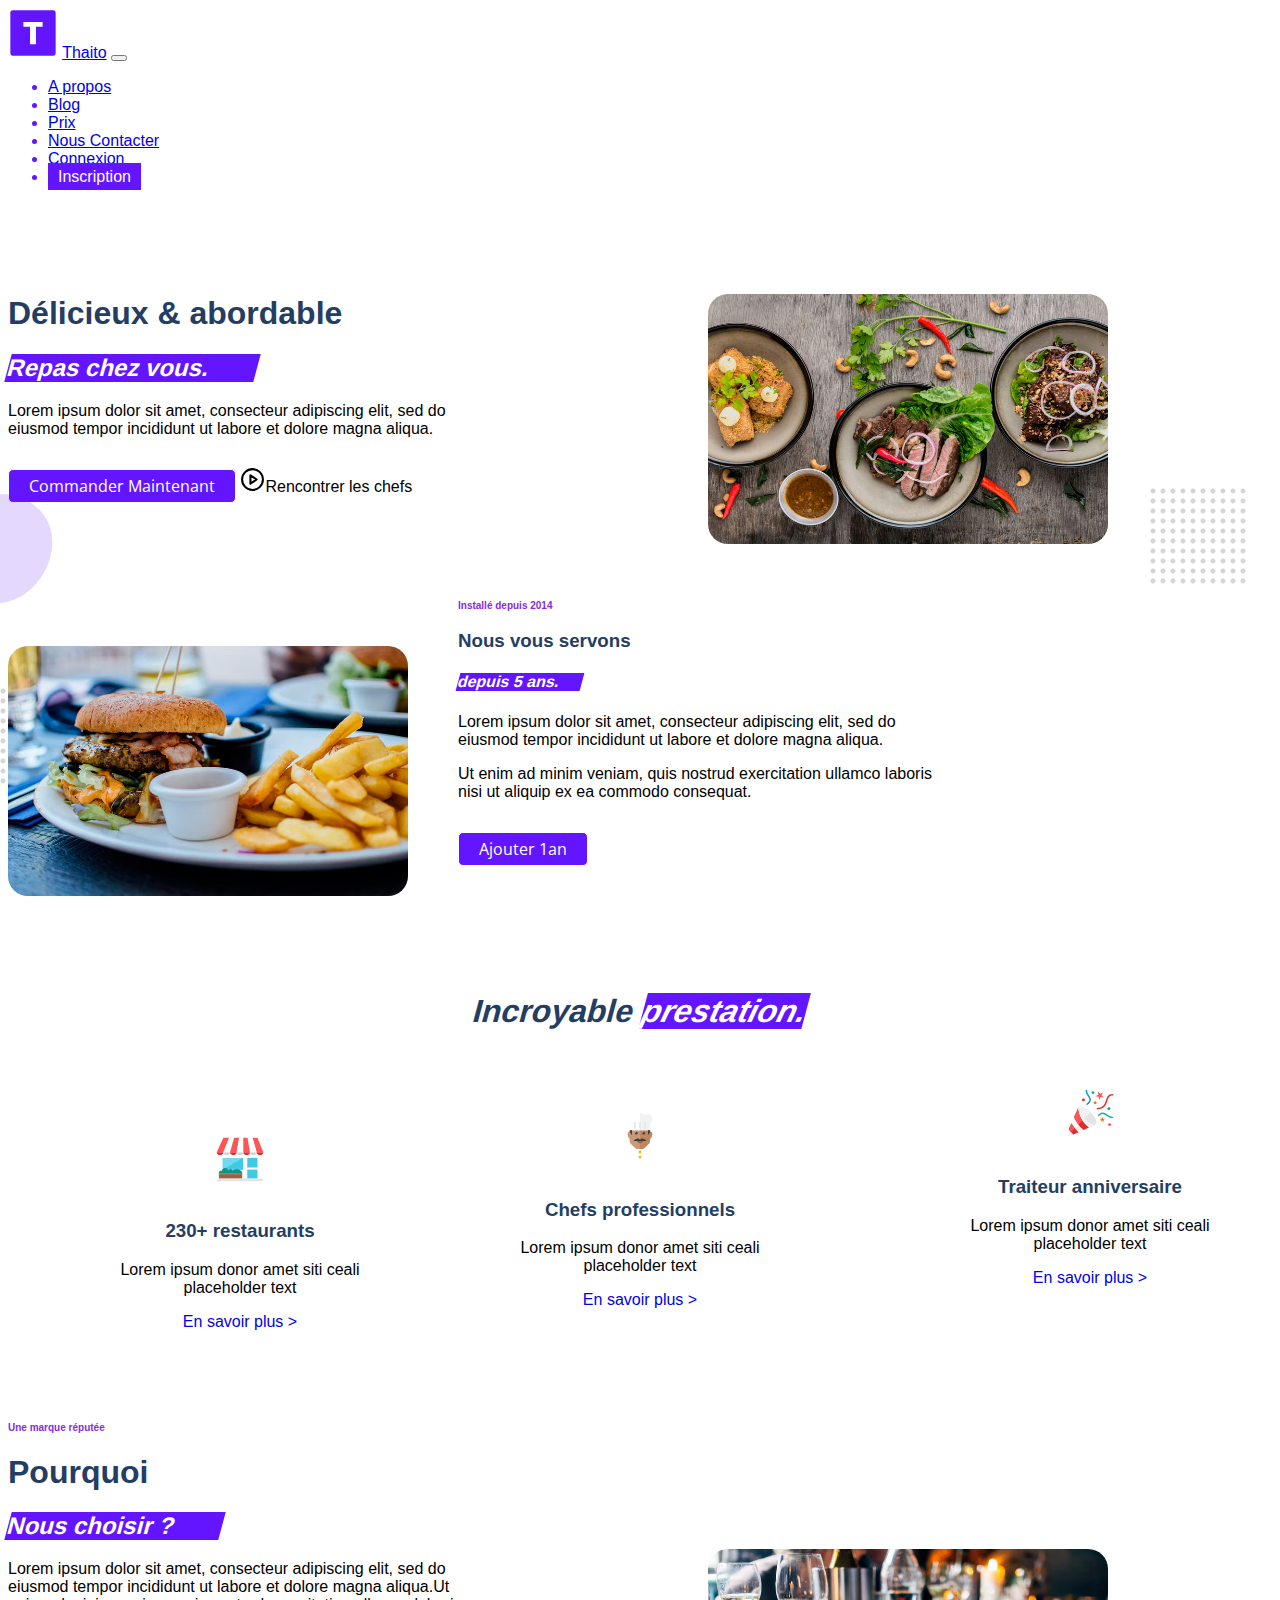
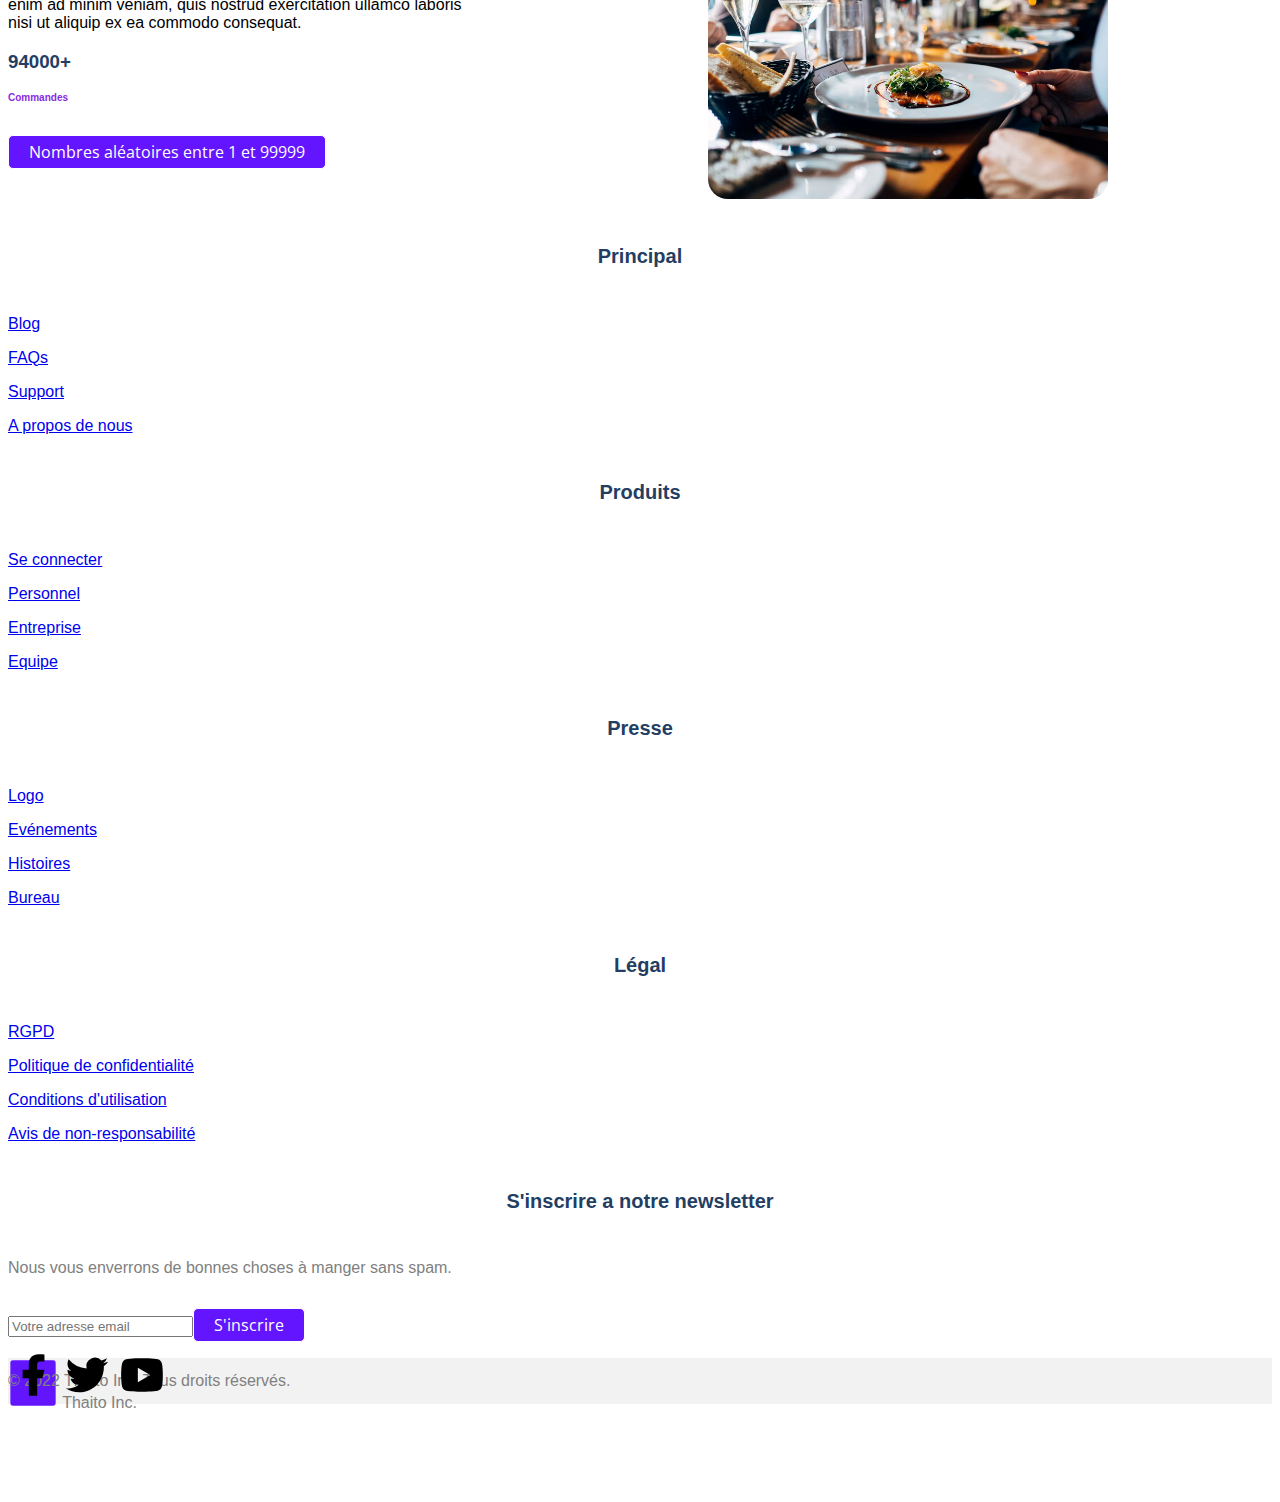
<file: index.html>
<!DOCTYPE html>
<html lang="fr">
<head>
    <meta charset="UTF-8">
    <meta name="viewport" content="width=device-width, initial-scale=1.0">
    <link href="https://cdn.jsdelivr.net/npm/bootstrap@5.1.3/dist/css/bootstrap.min.css" rel="stylesheet"
        integrity="sha384-1BmE4kWBq78iYhFldvKuhfTAU6auU8tT94WrHftjDbrCEXSU1oBoqyl2QvZ6jIW3" crossorigin="anonymous">
        <link rel="preconnect" href="https://fonts.googleapis.com">
        <link rel="preconnect" href="https://fonts.gstatic.com" crossorigin>
        <link href="https://fonts.googleapis.com/css2?family=Mulish:ital@1&family=Open+Sans&display=swap" rel="stylesheet">
        <link rel="stylesheet" href="index.css">
    <title>ECF</title>
</head>
<body>
    <nav class="navbar navbar-expand-lg navbar-dark bg-light">
        <div class="container">
            <img src="html/img/logo.svg" class="img-fluid" alt="bg" style="width:50px">
            <a class="navbar-collapse text-dark text-decoration-none fs-4 fw-bold" href="#">Thaito</a>
            <button class="navbar-toggler" type="button" data-bs-toggle="collapse"
                data-bs-target="#navbarSupportedContent" aria-controls="navbarSupportedContent" aria-expanded="false"
                aria-label="Toggle navigation">
                <span class="navbar-toggler-icon"></span>
            </button>
            <div class="collapse navbar-collapse flex-grow-0" id="navbarSupportedContent">
                <ul class="navbar-nav me-auto mb-2 mb-lg-0">

                    <li class="nav-item dropdown">
                        <a class="nav-link text-dark" href="#">A propos</a>

                    <li class="nav-item dropdown">
                        <a class="nav-link text-dark" href="#">Blog</a>

                    <li class="nav-item dropdown">
                        <a class="nav-link text-dark" href="#">Prix</a>

                    <li class="nav-item dropdown">
                        <a class="nav-link text-dark" href="#">Nous Contacter</a>
                    
                    <li class="nav-item dropdown">
                        <a class="nav-link text-dark" href="#">Connexion</a>

                    <li class="nav-item dropdown">
                        <a class="btn">Inscription</a></button>



                    </li>

                </ul>

            </div>

        </div>
    </nav>

    <div class="blobone">
        <img src="html/img/svg-decorator-blob-1.svg" class="blobone" alt="pt" style="width:150px">
    </div>
    

    <div class="pattern">
        <img src="html/img/dot-pattern.svg" class="pattern" alt="pt" style="width:100px">
    </div>
    
    <div class="container">
        
    <div class="para">

        <br><br><br><br>
            <h1>Délicieux & abordable</h1>
            <h2 class="" href="#">Repas chez vous.</h2>
            <p id="p1">Lorem ipsum dolor sit amet, consecteur adipiscing elit, sed do <br>eiusmod tempor incididunt ut labore et dolore magna aliqua.</p>
            <p><a class="bouton" href="page.html" target="_blank">Commander Maintenant</a>
                <a class="bouton2" href="#">
                <img src="html/img/play-circle.svg" class="img-fluid" alt="bg" style="width:25px"><a class="bouton2" href="https://www.youtube.com/watch?v=_GuOjXYl5ew">Rencontrer les chefs</a>
                </a>
                
            </p> 
            <div>
            <img class="Img1" src="html/img/image-1.jpeg" alt="Img1">  
            </div>
   

        
    
    </div>

    <br><br>

    <div class="patt">
        <img src="html/img/dot-pattern.svg" class="pattern" alt="pt" style="width:100px">
    </div>

    <div class="para2">

            <h5>Installé depuis 2014</h5>
            <h3 class="fw-bold">Nous vous servons</h3>
            <h4 class="" href="#">depuis 5 ans.</h4>
            <p id="p1">Lorem ipsum dolor sit amet, consecteur adipiscing elit, sed do <br>eiusmod tempor incididunt ut labore et dolore magna aliqua.</p>
            <p>Ut enim ad minim veniam, quis nostrud exercitation ullamco laboris <br> nisi ut aliquip ex ea commodo consequat.</p>
            <p><a class="bouton" href="#">Ajouter 1an</a>                
            </p> 
    </div>
            <div>
            <img class="Img2" src="html/img/image-2.jpeg" alt="Img1">  
            </div>
    

        
    
    </div>
    <br><br><br><br>
    <div class="move">
        <h1>Incroyable <span class="prestat">prestation.</span></h1>
    </div>

    <br><br>
    <div class="shop">
        <img class="rounded-circle" src="html/img/shop.svg" alt="sh" style="width: 80px">
        <p><h3 class="fw-bold">230+ restaurants</h3></p>
        <p>Lorem ipsum donor amet siti ceali <br> placeholder text</p>
        <a class="buton" href="#">En savoir plus ></a>
    
    </div>

    <div class="chef">
        <img class="chefs" src="html/img/chef.svg" alt="sh" style="width: 80px">
        <p><h3 class="fw-bold">Chefs professionnels</h3></p>
        <p>Lorem ipsum donor amet siti ceali <br> placeholder text</p>
        <a class="buton" href="#">En savoir plus ></a>
    
    </div>

    <div class="traiteur">
        <img class="trait" src="html/img/celebration.svg" alt="sh" style="width: 80px">
        <p><h3 class="fw-bold">Traiteur anniversaire</h3></p>
        <p>Lorem ipsum donor amet siti ceali <br> placeholder text</p>
        <a class="buton" href="#">En savoir plus ></a>
    
    </div>

    <br><br>

    <div class="blob">
        <img src="html/img/svg-decorator-blob-3.svg" class="blob" alt="pt" style="width:200px">
    </div>

    <div class="patte">
        <img src="html/img/dot-pattern.svg" class="patte" alt="pt" style="width:100px">
    </div>
    
    <div class="container">
        
    <div class="para">

        <br><br><br><br>
            <h5>Une marque réputée</h5>
            <h1>Pourquoi</h1>
            <h2 class="pa" href="#">Nous choisir ?</h2>
            <p id="p1">Lorem ipsum dolor sit amet, consecteur adipiscing elit, sed do <br>eiusmod tempor incididunt ut labore et dolore magna aliqua.Ut<br>
            enim ad minim veniam, quis nostrud exercitation ullamco laboris <br> nisi ut aliquip ex ea commodo consequat.</p>
            <p>
                <h3>94000+</h3>
                <h5>Commandes</h5>
            
            </p>

            <p><a class="bouton" href="#" target="#">Nombres aléatoires entre 1 et 99999</a>
                
            </p> 
            <div>
            <img class="Img3" src="html/img/image-3.jpeg" alt="Img3">  
            </div>
   

        
    
    </div>

    <br><br>

    <!-- Footer -->
<footer class="text-center text-lg-start bg-light text-muted">
    
      
    <section class="">
      <div class="container text-center text-md-start mt-5">
        <!-- Grid row -->
        <div class="row mt-3">
          <!-- Grid column -->
          <div class="col-md-1 col-lg-4 col-xl-1 mx-auto mb-4">
            <!-- Content -->
            <h6 class="text-uppercase fw-bold mb-4">
              <i class="fas fa-gem me-1"></i>Principal
            </h6>
            <p>
                <a href="#!" class="text-reset text-decoration-none">Blog</a>
            </p>
            <p>
                <a href="#!" class="text-reset text-decoration-none">FAQs</a>
            </p>
            <p>
                <a href="#!" class="text-reset text-decoration-none">Support</a>
            </p>
            <p>
                <a href="#!" class="text-reset text-decoration-none">A propos de nous</a>
            </p>
          </div>
          <!-- Grid column -->
  
          <!-- Grid column -->
          <div class="col-md-2 col-lg-2 col-xl-2 mx-auto mb-2">
            <!-- Links -->
            <h6 class="text-uppercase fw-bold mb-4">
              Produits
            </h6>
            <p>
              <a href="#!" class="text-reset text-decoration-none py-2">Se connecter</a>
            </p>
            <p>
              <a href="#!" class="text-reset text-decoration-none">Personnel</a>
            </p>
            <p>
              <a href="#!" class="text-reset text-decoration-none">Entreprise</a>
            </p>
            <p>
              <a href="#!" class="text-reset text-decoration-none">Equipe</a>
            </p>
          </div>
          <!-- Grid column -->
  
          <!-- Grid column -->
          <div class="col-md-3 col-lg-2 col-xl-2 mx-auto mb-4">
            <!-- Links -->
            <h6 class="text-uppercase fw-bold mb-4">
              Presse
            </h6>
            <p>
              <a href="#!" class="text-reset text-decoration-none">Logo</a>
            </p>
            <p>
              <a href="#!" class="text-reset text-decoration-none">Evénements</a>
            </p>
            <p>
              <a href="#!" class="text-reset text-decoration-none">Histoires</a>
            </p>
            <p>
              <a href="#!" class="text-reset text-decoration-none">Bureau</a>
            </p>
          </div>
          <!-- Grid column -->
  
          <!-- Grid column -->
          <div class="col-md-4 col-lg-3 col-xl-3 mx-auto mb-md-0 mb-4">
            <!-- Links -->
            <h6 class="text-uppercase fw-bold mb-4">
              Légal
            </h6>
            <p>
                <a href="#!" class="text-reset text-decoration-none">RGPD</a>
            </p>
            <p>
                <a href="#!" class="text-reset text-decoration-none">Politique de confidentialité</a>
            </p>
            <p>
                <a href="#!" class="text-reset text-decoration-none">Conditions d'utilisation</a>
            </p>
            <p>
                <a href="#!" class="text-reset text-decoration-none">Avis de non-responsabilité</a>
              </p>
          </div>
          <div class="col-md-2 col-lg-3 col-xl-2 mx-auto mb-md-0 mb-2">
            <!-- Links -->
            <h6 class="text-uppercase fw-bold mb-1">
              S'inscrire a notre newsletter
            </h6>
            <p>
                Nous vous enverrons de bonnes choses à manger sans spam.
            </p>
            <p>
                <input type="text" placeholder="Votre adresse email"><a class="bouton" href="#">S'inscrire</a>
            </p>
          <!-- Grid column -->
        </div>
        <!-- Grid row -->
      </div>
    </section>
    <!-- Section: Links  -->
  
    <!-- Copyright -->
    <div class="text-start p-4 fw-bold text-dark" style="background-color: rgba(0, 0, 0, 0.05);">
        <img src="html/img/logo.svg" class="thaito" alt="bg" style="width:50px">

       Thaito Inc.

        <div class="text-center">
        © 2022 Thaito Inc. Tous droits réservés.
        </div>

        <div class="text-end">
            <img src="html/img/facebook-icon.svg" class="facebook-icon" alt="bg" style="width:50px">
            <img src="html/img/twitter-icon.svg" class="twitter-icon" alt="bg" style="width:50px">
            <img src="html/img/youtube-icon.svg" class="youtube-icon" alt="bg" style="width:50px">
        </div>
    </div>
    <!-- Copyright -->
  </footer>
  <!-- Footer -->

    <br><br><br><br><br>







    <script>


    </script>


</body>
</html>
</file>
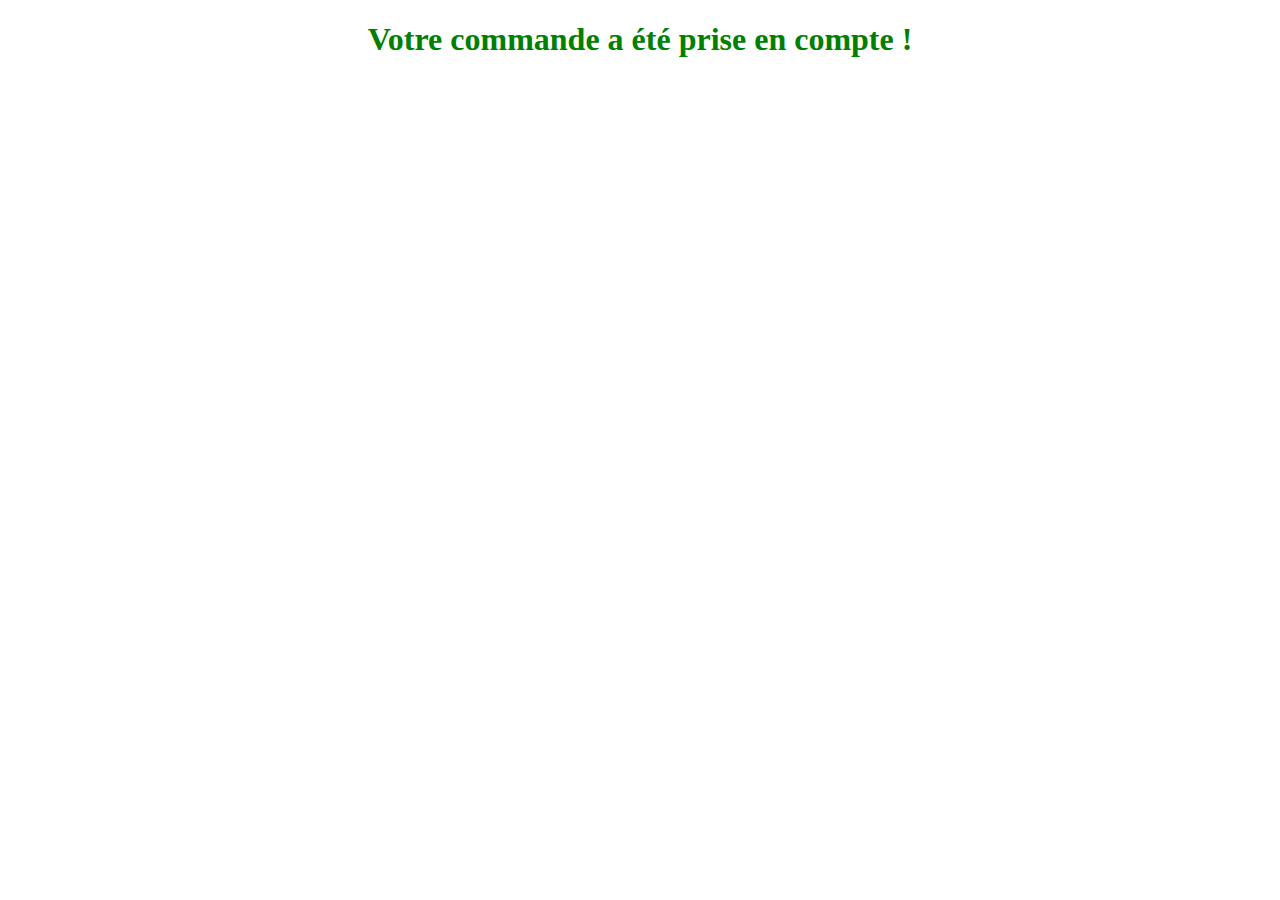
<file: page.html>
<!DOCTYPE html>
<html lang="en">
<head>
    <meta charset="UTF-8">
    <meta http-equiv="X-UA-Compatible" content="IE=edge">
    <meta name="viewport" content="width=device-width, initial-scale=1.0">
    <link rel="stylesheet" href="page.css">
    <title>commande</title>
</head>
<body>

    <h1>Votre commande a été prise en compte !</h1>
    
</body>
</html>
</file>
<file: index.css>
body {
    background-color: white;
    font-family: 'Inter', sans-serif;
}

nav {
    font-family: 'Inter', sans-serif;
}

h1 {
    font-weight: bold;
    color: #243e63;
}

h2 {
    background-color: #6415ff;
    margin-right: 1015px;
    color:white ;
    font-weight: bold;
    transform: skewX(-15deg);
}

h2.pa {
    margin-right: 1050px;
}



h3 {
    color: #243e63;
    font-family: 'Inter', sans-serif;
}

h4 {
    background-color: #6415ff;
    margin-right: 690px;
    color: white;
    font-weight: bold;
    transform: skewX(-15deg);
}


h5 {
    color: blueviolet;
    font-size: 10px;
}

h6 {
    color: #243e63;
    font-weight: bold;
    text-align: center;
    font-size: 20px;
}

.move {
    text-align: center;
    transform: skewX(-15deg);

}

span.prestat {
    background-color: #6415ff;
    font-weight: bold;
    font-style: italic;
    color: white;
    transform: skewX(-15deg);
    
    

}


.btn {
    background-color:#6415ff ;
    padding: 5px;
    padding-left: 10px;
    padding-right: 10px;
    color: white;
}


.bouton{
    background-color: #6415ff;
    color: white;
    border: 1px solid;
    border-radius: 5px;
    text-decoration: none;
    display: inline-block;
    transition: 0.5s;
    margin-top: 15px;
    font-family: 'Open Sans', sans-serif;
    padding: 5px;
    padding-left: 20px;
    padding-right: 20px;
    
}

.Img1 {
    position: relative;
    width: 400px;
    height: 250px;
    border-radius: 20px;
    margin-left: 700px;
    margin-top: -225px;

}

.Img2 {
    position: relative;
    width: 400px;
    height: 250px;
    border-radius: 20px;
    margin-right: 900px;
    margin-top: -300px;

}

.Img3 {
    position: relative;
    width: 400px;
    height: 250px;
    border-radius: 20px;
    margin-left: 700px;
    margin-top: -450px;

}

.para2 {
    text-align: justify;
    margin-left: 450px;
}

.bouton2 {
    text-decoration: none;
    color: black;
}


.pattern {
    position: absolute;
    margin-left: 570px;
    margin-top: 142px;
    opacity: 0.4;
}

.blobone {
    position: absolute;
    margin-left: -40px;
    margin-right: 720px;
    margin-top: 135px;
    opacity: 0.4;
}

.blob {
    position: absolute;
    margin-right: 50px;
    margin-left: 695px;
    margin-top: 10px;
    opacity: 0.6;
}

.patt {
    position: absolute;
    margin-right: 200px;
    margin-left: -600px;
    margin-top: -40px;
    opacity: 0.4;
}

.nav-item  {
    color: #6415ff;
}

@media (max-width: 1023px) {
    .container {
        width: 85%;
    }

    .content {
        flex-direction: column-reverse;
    }

    .text, .img {
        width: 100%;
    }

    .title {
        margin-top: 0;
        flex-direction: row;
        align-items: center;
    }

    .img .Img1 {
        width: 48%;
    }

    .img .Img2 {
        width: 24%;
        height: 200px;
    }
}

@media (max-width: 767px) {
    .img .Img2 {
        width: 48%;
    }

    .img .Img2:last-child {
        display: none;
    }
}

@media (max-width: 639px) {
    .title {
        flex-direction: column;
        align-items: flex-start;
        margin-top: -100px;
        position: relative;
        z-index: 1;
    }

    .title h1, .title h2 {
        color: #fff;
        padding-left: 20px;
    }

    .title h1 {
        margin-bottom: 40px;
    }

    .img {
        position: relative;
    }

    .img:after {
        content: '';
        width: 100%;
        height: 50%;
        position: absolute;
        bottom: 20px;
        background-image: linear-gradient(to top, #0f172a, transparent);
        border-radius: 20px;
    }

    .img .Img1 {
        width: 100%;
        height: 250px;
        /* filter: sepia(40%) blur(3px); */
    }

    .img .Img2 {
        display: none;
    }
}

.shop {
    text-align: center;
    margin-right: 800px;
    margin-bottom: -50px;
    margin-top: 30px;
}

.chef {
    text-align: center;
    margin-top: -235px;
    margin-bottom:-10px;
}

.traiteur {
    text-align: center;
    margin-top: -236px;
    margin-left: 900px;
    margin-bottom: 10px;
}

.chef.info {
    text-decoration: none;
}

.buton {
    text-decoration: none;
}

.text-center{
    margin-top: -40px;
    color: grey;
}

.text-end {
    margin-top: -40px;
}

.patte {
    position: absolute;
    margin-left: 485px;
    margin-top: 165px;
    opacity: 0.4;
}

img.thaito:hover {
    -ms-transform: scale(1.5); /* IE 9 */
    -webkit-transform: scale(1.5); /* Safari 3-8 */
    transform: scale(1+.5);
}

img.rounded-circle:hover {
    -ms-transform: scale(2); /* IE 9 */
    -webkit-transform: scale(2); /* Safari 3-8 */
    transform: scale(2);
        
}

img.chefs:hover {
    -ms-transform: scale(2); /* IE 9 */
    -webkit-transform: scale(2); /* Safari 3-8 */
    transform: scale(2);
        
}

img.trait:hover {
    -ms-transform: scale(2); /* IE 9 */
    -webkit-transform: scale(2); /* Safari 3-8 */
    transform: scale(2);
        
}

img.facebook-icon:hover {
    -ms-transform: scale(2); /* IE 9 */
    -webkit-transform: scale(2); /* Safari 3-8 */
    transform: scale(2);
            
    
}

img.twitter-icon:hover {
    -ms-transform: scale(2); /* IE 9 */
    -webkit-transform: scale(2); /* Safari 3-8 */
    transform: scale(2);
            
    
}

img.youtube-icon:hover {
    -ms-transform: scale(2); /* IE 9 */
    -webkit-transform: scale(2); /* Safari 3-8 */
    transform: scale(2);
            
    
}
</file>
<file: page.css>
body {

}

h1 {
    text-align: center;
    color: green;
}
</file>
